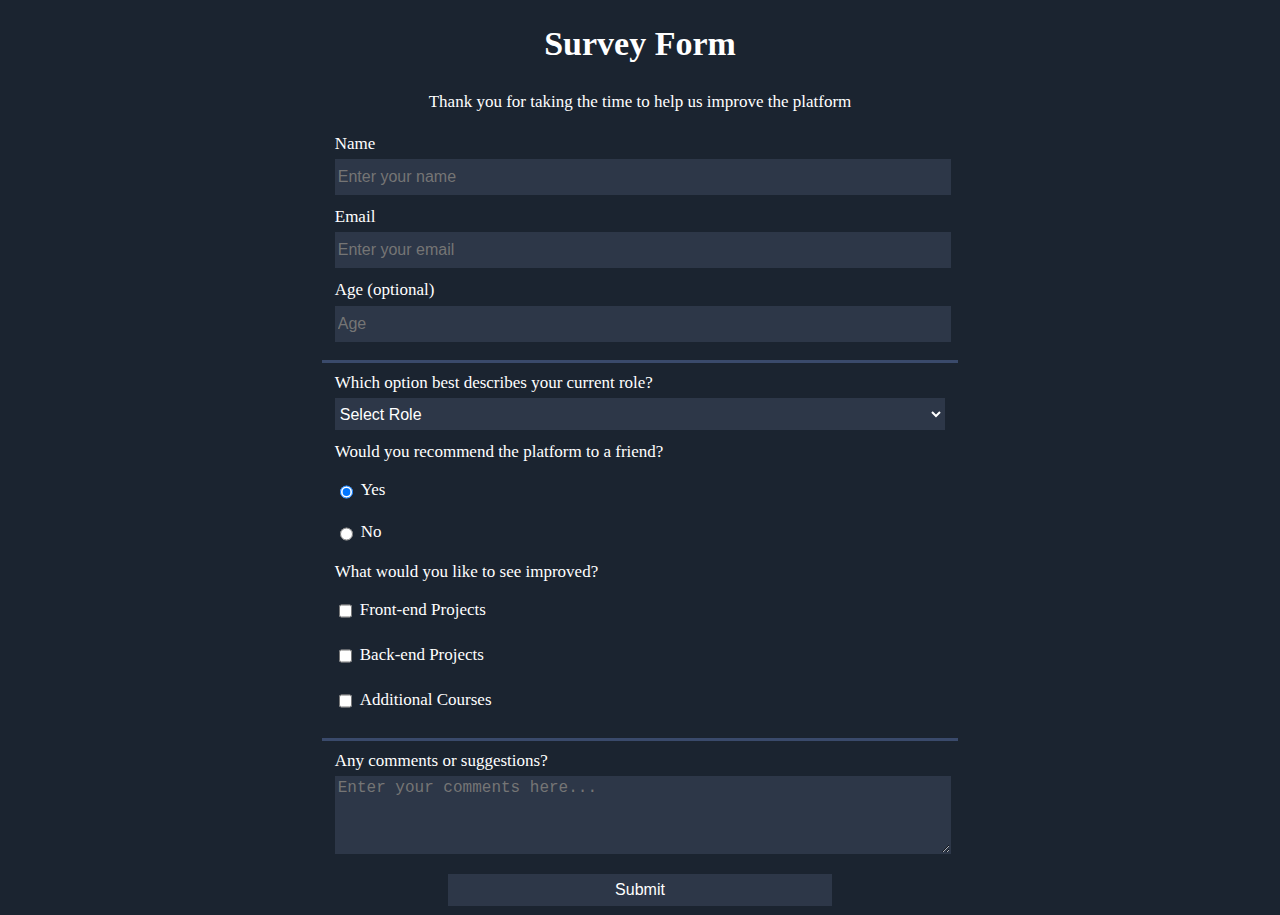
<file: Project 1 - Survey Form/index.html>
<!DOCTYPE html>
<html lang="en">
  <head>
    <meta charset="UTF-8" />
    <title>Registration Form</title>
    <link rel="stylesheet" href="styles.css" />
  </head>
  <body>
    <h1 id="title">Survey Form</h1>
    <p id="description">
      Thank you for taking the time to help us improve the platform
    </p>
    <form id="survey-form">
      <fieldset>
        <label id="name-label"
          >Name<input
            id="name"
            name="name"
            type="text"
            placeholder="Enter your name"
            required
        /></label>
        <label id="email-label"
          >Email<input
            id="email"
            name="email"
            type="email"
            placeholder="Enter your email"
            required
        /></label>
        <label id="number-label"
          >Age (optional)<input
            id="number"
            name="age"
            type="number"
            min="18"
            max="80"
            placeholder="Age"
        /></label>
      </fieldset>
      <fieldset>
        <label
          >Which option best describes your current role?
          <select id="dropdown" name="role">
            <option disabled selected value>Select Role</option>
            <option value="student">Student</option>
            <option value="other">Other</option>
          </select>
        </label>
        <label>Would you recommend the platform to a friend?</label>
        <label
          ><input
            type="radio"
            name="user-recommand"
            value="yes"
            checked
          />Yes</label
        >
        <label><input type="radio" name="user-recommand" value="no" />No</label>
        <label>What would you like to see improved?</label>
        <label
          ><input
            name="improve"
            type="checkbox"
            value="front-end-project"
          />Front-end Projects</label
        >
        <label
          ><input
            name="improve"
            type="checkbox"
            value="back-end-project"
          />Back-end Projects</label
        >
        <label
          ><input
            name="improve"
            type="checkbox"
            value="additional-course"
          />Additional Courses</label
        >
      </fieldset>
      <fieldset>
        <label for="comments"
          >Any comments or suggestions?<textarea
            id="comments"
            name="comment"
            placeholder="Enter your comments here..."
            rows="4"
          ></textarea>
        </label>
      </fieldset>
      <input id="submit" type="submit" value="Submit" />
    </form>
  </body>
</html>
</file>
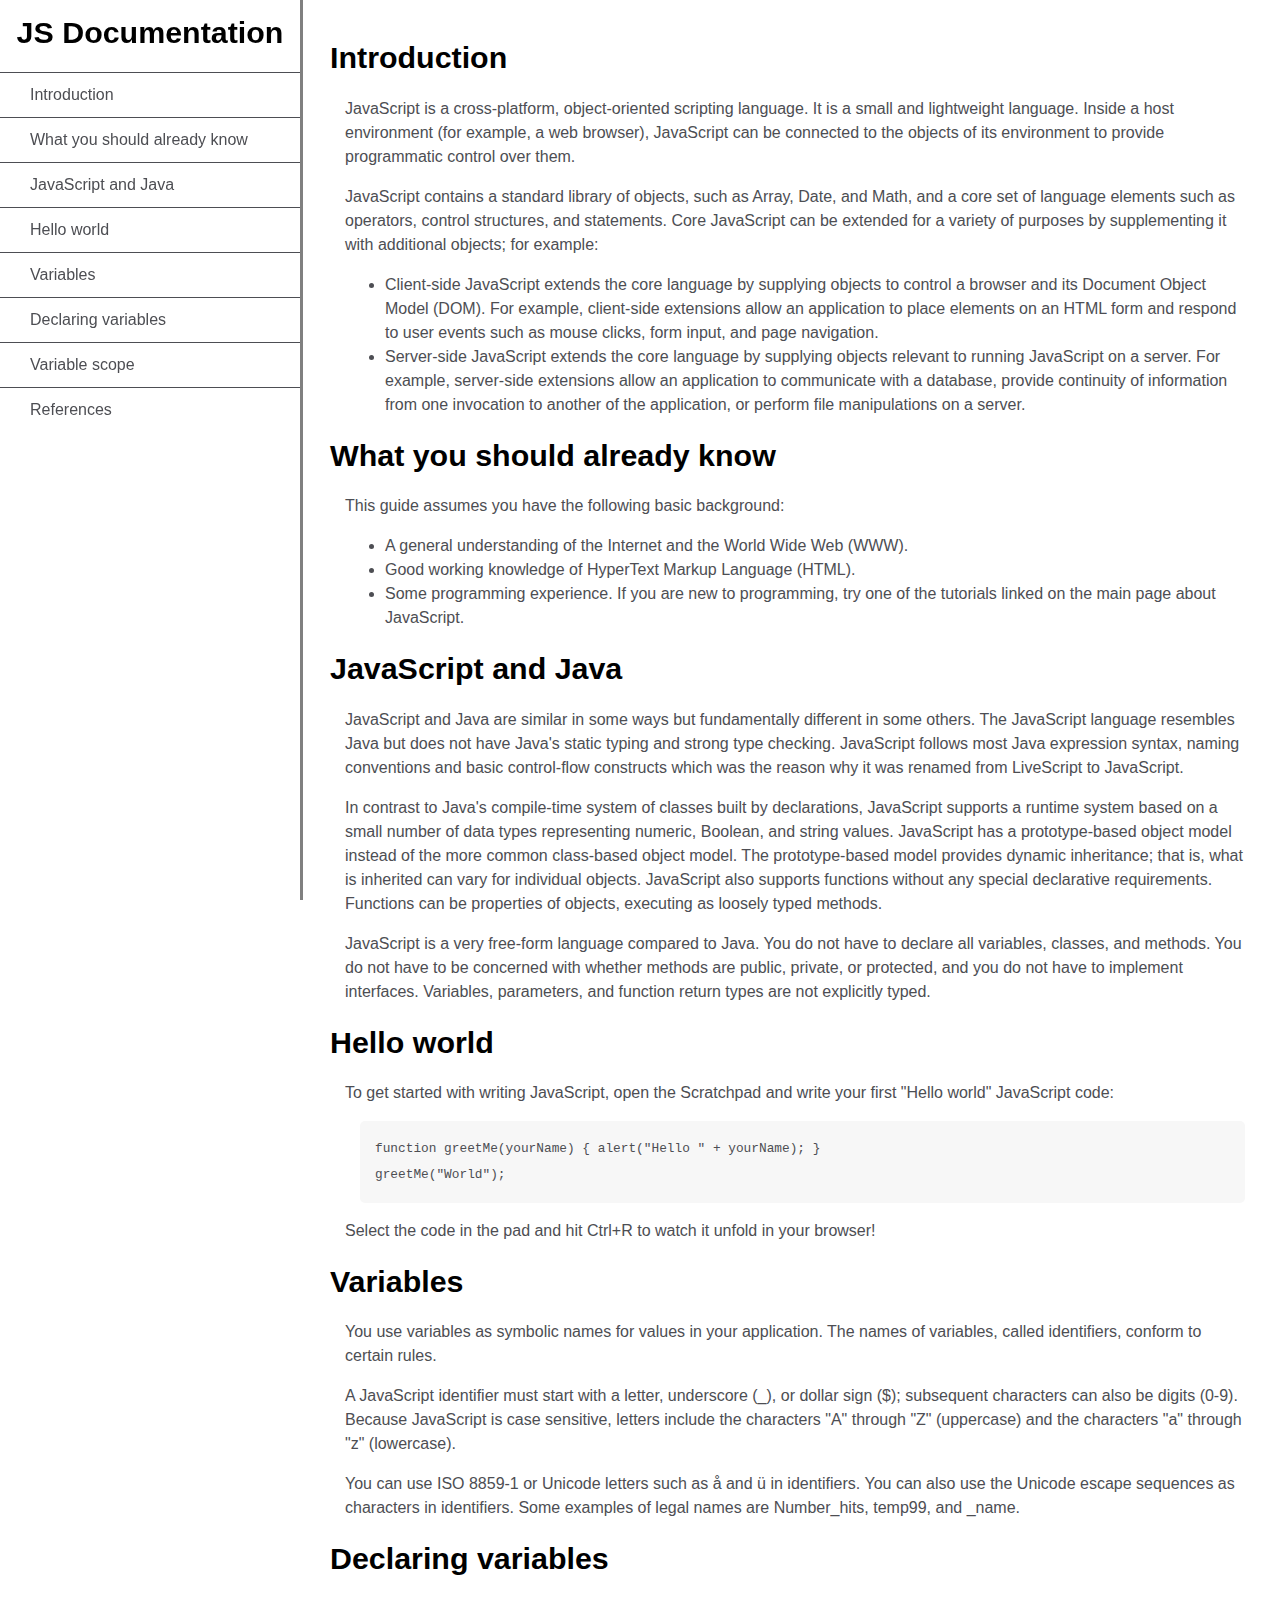
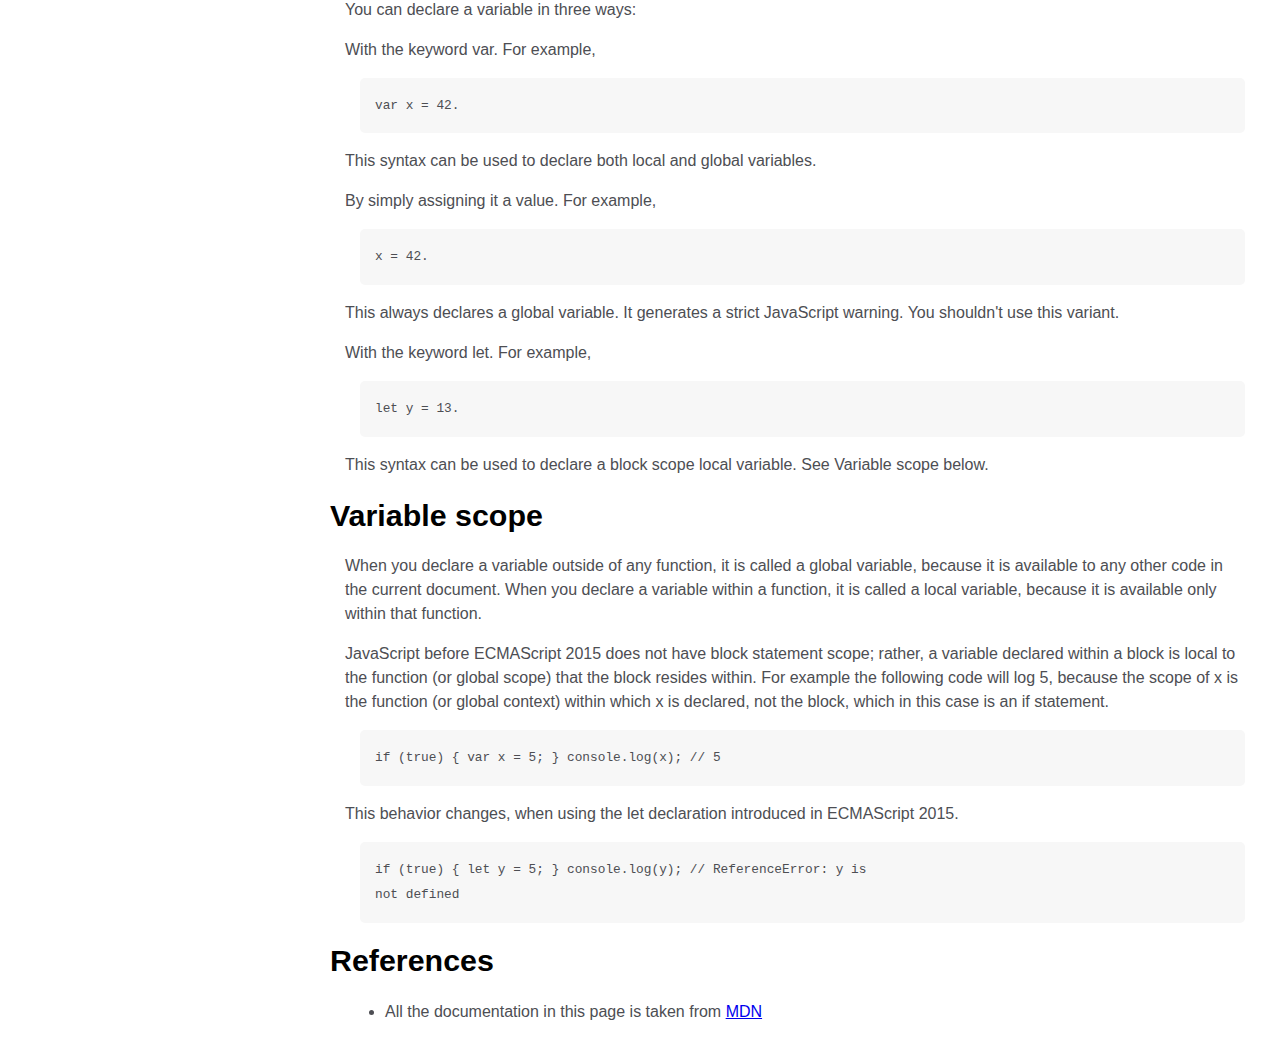
<file: Project 3 - Technical Documentation Page/index.html>
<!DOCTYPE html>
<html lang="en">
  <head>
    <link rel="stylesheet" href="styles.css" />
  </head>
  <body>
    <nav id="navbar">
      <header>JS Documentation</header>
      <ul>
        <li><a class="nav-link" href="#Introduction">Introduction</a></li>
        <li>
          <a class="nav-link" href="#What_you_should_already_know"
            >What you should already know</a
          >
        </li>
        <li>
          <a class="nav-link" href="#JavaScript_and_Java"
            >JavaScript and Java</a
          >
        </li>
        <li><a class="nav-link" href="#Hello_world">Hello world</a></li>
        <li><a class="nav-link" href="#Variables">Variables</a></li>
        <li>
          <a class="nav-link" href="#Declaring_variables"
            >Declaring variables</a
          >
        </li>
        <li><a class="nav-link" href="#Variable_scope">Variable scope</a></li>
        <li><a class="nav-link" href="#References">References</a></li>
      </ul>
    </nav>

    <main id="main-doc">
      <section class="main-section" id="Introduction">
        <header>Introduction</header>
        <article>
          <p>
            JavaScript is a cross-platform, object-oriented scripting language.
            It is a small and lightweight language. Inside a host environment
            (for example, a web browser), JavaScript can be connected to the
            objects of its environment to provide programmatic control over
            them.
          </p>
          <p>
            JavaScript contains a standard library of objects, such as Array,
            Date, and Math, and a core set of language elements such as
            operators, control structures, and statements. Core JavaScript can
            be extended for a variety of purposes by supplementing it with
            additional objects; for example:
          </p>
          <ul>
            <li>
              Client-side JavaScript extends the core language by supplying
              objects to control a browser and its Document Object Model (DOM).
              For example, client-side extensions allow an application to place
              elements on an HTML form and respond to user events such as mouse
              clicks, form input, and page navigation.
            </li>
            <li>
              Server-side JavaScript extends the core language by supplying
              objects relevant to running JavaScript on a server. For example,
              server-side extensions allow an application to communicate with a
              database, provide continuity of information from one invocation to
              another of the application, or perform file manipulations on a
              server.
            </li>
          </ul>
        </article>
      </section>

      <section class="main-section" id="What_you_should_already_know">
        <header>What you should already know</header>
        <article>
          <p>This guide assumes you have the following basic background:</p>
          <ul>
            <li>
              A general understanding of the Internet and the World Wide Web
              (WWW).
            </li>
            <li>Good working knowledge of HyperText Markup Language (HTML).</li>
            <li>
              Some programming experience. If you are new to programming, try
              one of the tutorials linked on the main page about JavaScript.
            </li>
          </ul>
        </article>
      </section>

      <section class="main-section" id="JavaScript_and_Java">
        <header>JavaScript and Java</header>
        <article>
          <p>
            JavaScript and Java are similar in some ways but fundamentally
            different in some others. The JavaScript language resembles Java but
            does not have Java's static typing and strong type checking.
            JavaScript follows most Java expression syntax, naming conventions
            and basic control-flow constructs which was the reason why it was
            renamed from LiveScript to JavaScript.
          </p>
          <p>
            In contrast to Java's compile-time system of classes built by
            declarations, JavaScript supports a runtime system based on a small
            number of data types representing numeric, Boolean, and string
            values. JavaScript has a prototype-based object model instead of the
            more common class-based object model. The prototype-based model
            provides dynamic inheritance; that is, what is inherited can vary
            for individual objects. JavaScript also supports functions without
            any special declarative requirements. Functions can be properties of
            objects, executing as loosely typed methods.
          </p>
          <p>
            JavaScript is a very free-form language compared to Java. You do not
            have to declare all variables, classes, and methods. You do not have
            to be concerned with whether methods are public, private, or
            protected, and you do not have to implement interfaces. Variables,
            parameters, and function return types are not explicitly typed.
          </p>
        </article>
      </section>

      <section class="main-section" id="Hello_world">
        <header>Hello world</header>
        <article>
          <p>
            To get started with writing JavaScript, open the Scratchpad and
            write your first "Hello world" JavaScript code:
          </p>
          <code
            >function greetMe(yourName) { alert("Hello " + yourName); }<br />
            greetMe("World");
          </code>
          <p>
            Select the code in the pad and hit Ctrl+R to watch it unfold in your
            browser!
          </p>
        </article>
      </section>

      <section class="main-section" id="Variables">
        <header>Variables</header>
        <article>
          <p>
            You use variables as symbolic names for values in your application.
            The names of variables, called identifiers, conform to certain
            rules.
          </p>
          <p>
            A JavaScript identifier must start with a letter, underscore (_), or
            dollar sign ($); subsequent characters can also be digits (0-9).
            Because JavaScript is case sensitive, letters include the characters
            "A" through "Z" (uppercase) and the characters "a" through "z"
            (lowercase).
          </p>
          <p>
            You can use ISO 8859-1 or Unicode letters such as å and ü in
            identifiers. You can also use the Unicode escape sequences as
            characters in identifiers. Some examples of legal names are
            Number_hits, temp99, and _name.
          </p>
        </article>
      </section>

      <section class="main-section" id="Declaring_variables">
        <header>Declaring variables</header>
        <article>
          <p>You can declare a variable in three ways:</p>
          <p>With the keyword var. For example,</p>
          <code>var x = 42.</code>
          <p>
            This syntax can be used to declare both local and global variables.
          </p>
          <p>By simply assigning it a value. For example,</p>
          <code>x = 42.</code>
          <p>
            This always declares a global variable. It generates a strict
            JavaScript warning. You shouldn't use this variant.
          </p>
          <p>With the keyword let. For example,</p>
          <code>let y = 13.</code>
          <p>
            This syntax can be used to declare a block scope local variable. See
            Variable scope below.
          </p>
        </article>
      </section>

      <section class="main-section" id="Variable_scope">
        <header>Variable scope</header>
        <article>
          <p>
            When you declare a variable outside of any function, it is called a
            global variable, because it is available to any other code in the
            current document. When you declare a variable within a function, it
            is called a local variable, because it is available only within that
            function.
          </p>
          <p>
            JavaScript before ECMAScript 2015 does not have block statement
            scope; rather, a variable declared within a block is local to the
            function (or global scope) that the block resides within. For
            example the following code will log 5, because the scope of x is the
            function (or global context) within which x is declared, not the
            block, which in this case is an if statement.
          </p>
          <code>if (true) { var x = 5; } console.log(x); // 5</code>
          <p>
            This behavior changes, when using the let declaration introduced in
            ECMAScript 2015.
          </p>
          <code
            >if (true) { let y = 5; } console.log(y); // ReferenceError: y is<br />
            not defined</code
          >
        </article>
      </section>

      <section class="main-section" id="References">
        <header>References</header>
        <article>
          <ul>
            <li>
              All the documentation in this page is taken from
              <a
                href="https://developer.mozilla.org/en-US/docs/Web/JavaScript/Guide"
                target="_blank"
                >MDN</a
              >
            </li>
          </ul>
        </article>
      </section>
    </main>
  </body>
</html>
</file>
<file: Project 1 - Survey Form/styles.css>
body {
  background-color: #1b2430;
  color: white;
  font-family: Verdana;
  margin: 0;
  line-height: 1.6;
  font-size: 17px;
}

h1,
p {
  text-align: center;
  margin: 0.5em auto;
  padding: 0 20px;
}

form {
  /*background-color: red;*/
  width: 50vw;
  margin-left: auto;
  margin-right: auto;
  padding-bottom: 5px;
}

label {
  display: block;
  margin-bottom: 0.5rem;
}

input,
select,
textarea {
  width: 100%;
  margin-top: 2px;
  min-height: 2em;
  font-size: 1rem;
}

input,
textarea,
select {
  background-color: #2d3748;
  border: 1px solid #2d3748;
  color: white;
}

/*
input::placeholder {
  color: white;
}
*/

input[type="radio"],
input[type="checkbox"] {
  width: unset;
  margin-right: 0.5em;
  vertical-align: middle;
}

input[type="submit"] {
  display: block;
  width: 60%;
  margin-left: auto;
  margin-right: auto;
  height: 2em;
  min-width: 70px;
}

fieldset {
  /*background-color: blue;*/
  border: none;
  border-bottom: 3px solid #3a4a6b;
}

fieldset:last-of-type {
  border-bottom: none;
  padding-bottom: 1px;
}

input:-webkit-autofill,
input:-webkit-autofill:hover,
input:-webkit-autofill:focus,
input:-webkit-autofill:active {
  -webkit-box-shadow: 0 0 0 1000px #2d3748 inset !important;
  -webkit-text-fill-color: white !important;
  caret-color: white;
}
</file>
<file: Project 3 - Technical Documentation Page/styles.css>
body {
  font-family: Arial;
  line-height: 1.5;
  color: #4d4e53;
  margin: 0px;
}

#main-doc {
  position: absolute;
  margin-left: 310px;
  padding: 20px;
  margin-top: 15px;
}

article {
  margin: 15px;
  font-size: 1rem;
}

#main-doc header {
  margin: 0;
  font-size: 1.9rem;
  font-weight: bold;
  color: black;
}

code {
  display: block;
  background-color: #f7f7f7;
  padding: 15px;
  border-radius: 5px;
  margin-left: 15px;
  line-height: 2;
  font-size: 0.8rem;
}

#navbar {
  width: 300px;
  border-right: solid;
  border-color: grey;
  position: fixed;
  height: 100%;
}

#navbar header {
  font-size: 1.9rem;
  font-weight: bold;
  color: black;
  text-align: center;
  margin: 10px;
}

#navbar ul {
  padding-left: 0;
}

#navbar li {
  list-style: none;
  border-top: 1px solid;
}

#navbar li a {
  display: block;
  text-decoration: none;
  color: #4d4e53;
  padding: 10px 30px;
}

/* Just placeholder*/
@media (max-width: 300px) {
  body {
    color: red;
  }
  #navbar li a {
    color: red;
  }
}
</file>
